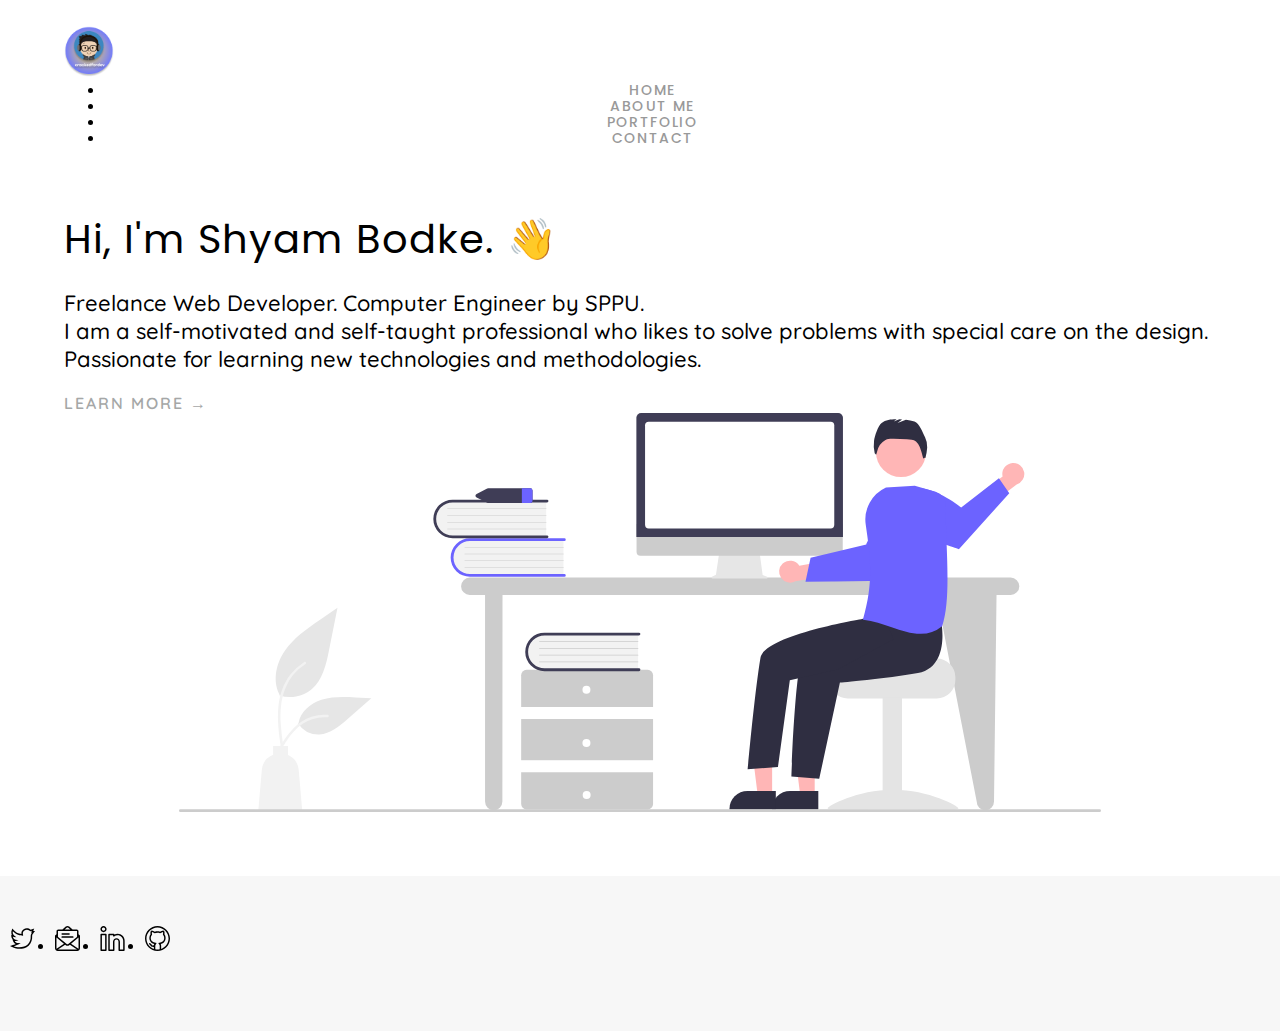
<file: index.html>
<!DOCTYPE html>
<html lang="en">
  <head>
    <meta charset="UTF-8" />
    <meta http-equiv="X-UA-Compatible" content="IE=edge" />
    <meta name="viewport" content="width=device-width, initial-scale=1.0" />
    <link
      rel="shortcut icon"
      href="img/icons/favicon.ico"
      type="image/x-icon"
    />
    <title>Shyam Bodke - FullStack Developer</title>
    <script
      async
      src="https://www.googletagmanager.com/gtag/js?id=G-EGCS38D7QN"
    ></script>
    <script>
      window.dataLayer = window.dataLayer || [];
      function gtag() {
        dataLayer.push(arguments);
      }
      gtag("js", new Date());

      gtag("config", "G-EGCS38D7QN");
    </script>
    <link
      href="https://fonts.googleapis.com/css?family=Poppins:300,300i,400,400i,500,500i,600,600i,700,700i,800"
      rel="stylesheet"
    />
    <link
      href="https://fonts.googleapis.com/css2?family=Quicksand:wght@300&amp;display=swap"
      rel="stylesheet"
    />
    <link
      rel="stylesheet"
      href="https://cdn.jsdelivr.net/npm/bootstrap@4.6.0/dist/css/bootstrap.min.css"
      integrity="sha384-B0vP5xmATw1+K9KRQjQERJvTumQW0nPEzvF6L/Z6nronJ3oUOFUFpCjEUQouq2+l"
      crossorigin="anonymous"
    />
    <link rel="stylesheet" href="main.css" />
    <!-- Global site tag (gtag.js) - Google Analytics -->
  </head>
  <body>
    <nav class="navbar navbar-expand-lg navbar-light" id="navbar">
      <a href="index.html"
        ><img src="img/icons/logo.png" width="50" alt="" loading="lazy"
      /></a>
      <button
        class="navbar-toggler collapsed"
        type="button"
        data-toggle="collapse"
        data-target="#navbarToggle"
        aria-controls="navbarToggle"
        aria-expanded="false"
        aria-label="Toggle navigation"
      >
        <span class="navbar-toggler-icon"></span>
      </button>

      <div class="navbar-collapse collapse" id="navbarToggle">
        <ul class="navbar-nav ml-auto mt-2 mt-lg-0">
          <li class="nav-item">
            <a class="nav-link" href="/index.html">Home</a>
          </li>
          <li class="nav-item">
            <a class="nav-link" href="/about.html">About Me</a>
          </li>

          <li class="nav-item">
            <a class="nav-link" href="/portfolio.html">Portfolio</a>
          </li>

          <li class="nav-item">
            <a class="nav-link" href="/contact.html">Contact</a>
          </li>
        </ul>
      </div>
    </nav>
    <div class="container-fluid" id="welcome-section">
      <div class="row text-top justify-content-center align-items-center">
        <div class="col-lg-6">
          <h1>Hi, I'm Shyam Bodke. 👋</h1>
          <br />
          <p>Freelance Web Developer. Computer Engineer by SPPU.</p>
          <p>
            I am a self-motivated and self-taught professional who likes to
            solve problems with special care on the design. Passionate for
            learning new technologies and methodologies.
          </p>
          <br />
          <a href="/about.html" class="subheading">LEARN MORE →</a>
          <br />
          <p></p>
        </div>
        <div class="col-lg-6 grid-img">
          <img src="img/hello.svg" alt="Shyam Bodke engineer illustration" />
        </div>
      </div>
    </div>
    <div id="footer" class="text-center">
      <div class="container">
        <div class="socials-media text-center">
          <ul class="list-unstyled">
            <li>
              <a
                href="https://twitter.com/crackedfordev"
                target="_blank"
                rel="noopener"
              >
                <img
                  src="img/icons/twitter.svg"
                  width="25"
                  alt=""
                  loading="lazy"
                />
              </a>
            </li>
            <li>
              <a
                href="mailto:crackedfordev@gmail.com"
                target="_blank"
                rel="noopener"
              >
                <img
                  src="img/icons/mail.svg"
                  width="25"
                  alt=""
                  loading="lazy"
                />
              </a>
            </li>
            <li>
              <a
                href="https://linkedin.com/in/shyam-bodke"
                target="_blank"
                rel="noopener"
              >
                <img
                  src="img/icons/linkedin.svg"
                  width="25"
                  alt=""
                  loading="lazy"
                />
              </a>
            </li>
            <li>
              <a
                id="profile-link"
                href="https://github.com/cracked679"
                target="_blank"
                rel="noopener"
              >
                <img
                  src="img/icons/github.svg"
                  width="25"
                  alt=""
                  loading="lazy"
                />
              </a>
            </li>
          </ul>
        </div>
      </div>
    </div>
  </body>
  <script
    src="https://code.jquery.com/jquery-3.5.1.slim.min.js"
    integrity="sha384-DfXdz2htPH0lsSSs5nCTpuj/zy4C+OGpamoFVy38MVBnE+IbbVYUew+OrCXaRkfj"
    crossorigin="anonymous"
  ></script>
  <script
    src="https://cdn.jsdelivr.net/npm/bootstrap@4.6.0/dist/js/bootstrap.bundle.min.js"
    integrity="sha384-Piv4xVNRyMGpqkS2by6br4gNJ7DXjqk09RmUpJ8jgGtD7zP9yug3goQfGII0yAns"
    crossorigin="anonymous"
  ></script>

  <script src="script.js"></script>
</html>
</file>
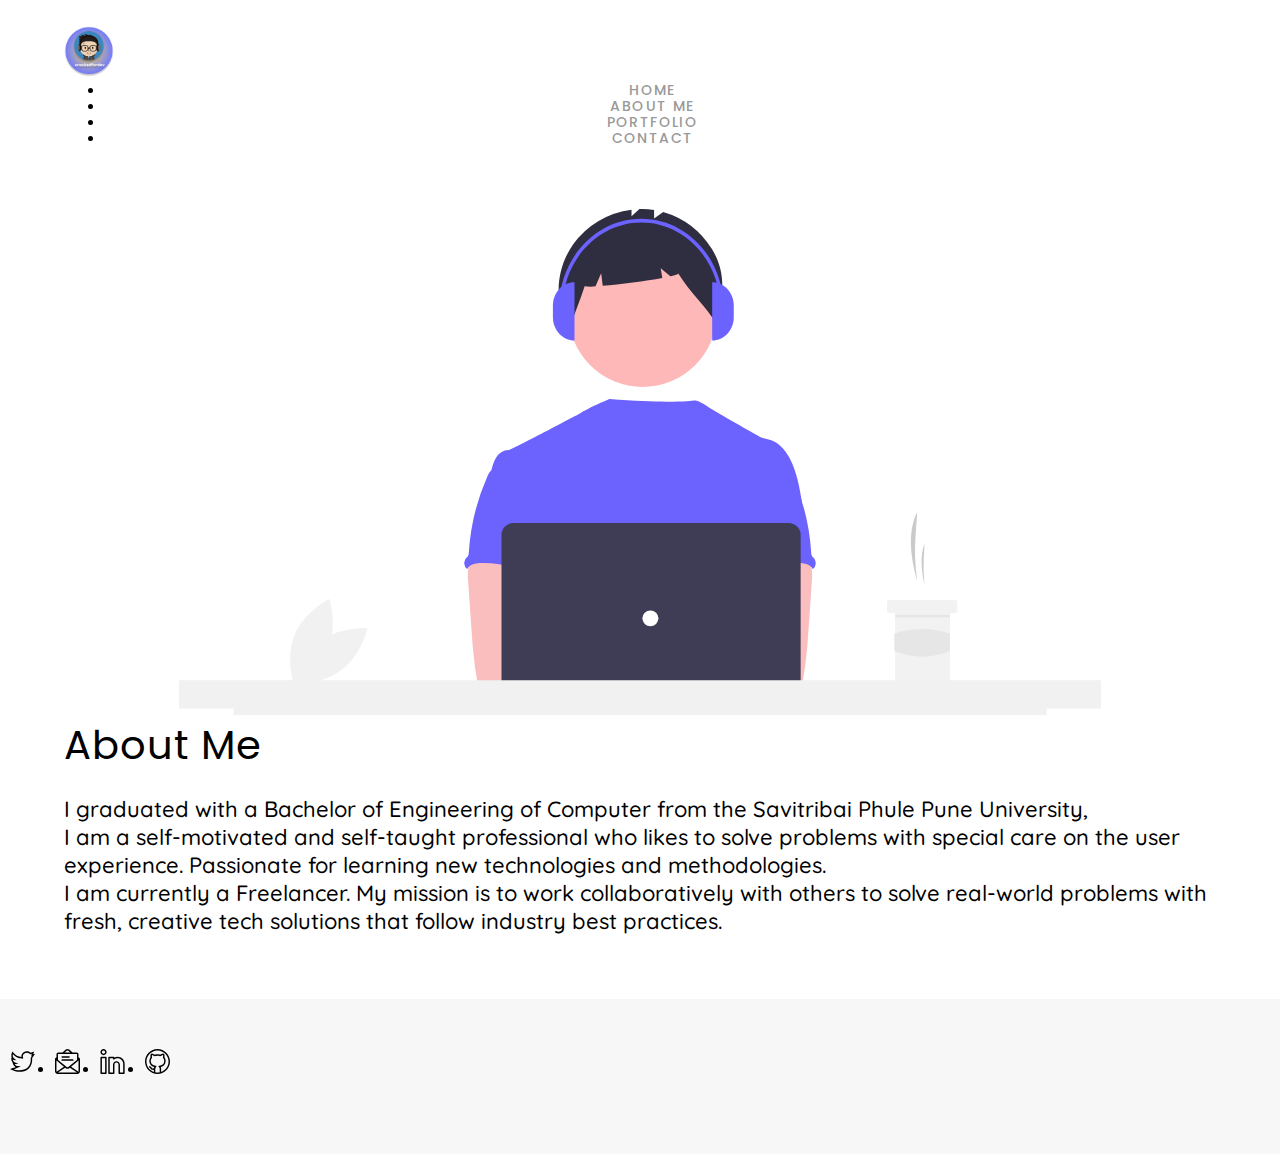
<file: about.html>
<!DOCTYPE html>
<html lang="en">
  <head>
    <meta charset="UTF-8" />
    <meta http-equiv="X-UA-Compatible" content="IE=edge" />
    <meta name="viewport" content="width=device-width, initial-scale=1.0" />
    <link
      rel="shortcut icon"
      href="img/icons/favicon.ico"
      type="image/x-icon"
    />
    <title>Shyam Bodke - FullStack Developer</title>
    <script
      async
      src="https://www.googletagmanager.com/gtag/js?id=G-EGCS38D7QN"
    ></script>
    <script>
      window.dataLayer = window.dataLayer || [];
      function gtag() {
        dataLayer.push(arguments);
      }
      gtag("js", new Date());

      gtag("config", "G-EGCS38D7QN");
    </script>
    <link
      href="https://fonts.googleapis.com/css?family=Poppins:300,300i,400,400i,500,500i,600,600i,700,700i,800"
      rel="stylesheet"
    />
    <link
      href="https://fonts.googleapis.com/css2?family=Quicksand:wght@300&amp;display=swap"
      rel="stylesheet"
    />
    <link
      rel="stylesheet"
      href="https://cdn.jsdelivr.net/npm/bootstrap@4.6.0/dist/css/bootstrap.min.css"
      integrity="sha384-B0vP5xmATw1+K9KRQjQERJvTumQW0nPEzvF6L/Z6nronJ3oUOFUFpCjEUQouq2+l"
      crossorigin="anonymous"
    />
    <link rel="stylesheet" href="main.css" />
  </head>
  <body>
    <nav class="navbar navbar-expand-lg navbar-light">
      <a href="index.html"
        ><img src="img/icons/logo.png" width="50" alt="" loading="lazy"
      /></a>
      <button
        class="navbar-toggler collapsed"
        type="button"
        data-toggle="collapse"
        data-target="#navbarToggle"
        aria-controls="navbarToggle"
        aria-expanded="false"
        aria-label="Toggle navigation"
      >
        <span class="navbar-toggler-icon"></span>
      </button>

      <div class="navbar-collapse collapse" id="navbarToggle" style="">
        <ul class="navbar-nav ml-auto mt-2 mt-lg-0">
          <li class="nav-item">
            <a class="nav-link" href="/index.html">Home</a>
          </li>
          <li class="nav-item">
            <a class="nav-link" href="/about.html">About Me</a>
          </li>

          <li class="nav-item">
            <a class="nav-link" href="/portfolio.html">Portfolio</a>
          </li>

          <li class="nav-item">
            <a class="nav-link" href="/contact.html">Contact</a>
          </li>
        </ul>
      </div>
    </nav>
    <div class="container-fluid">
      <div class="row justify-content-center align-items-top">
        <div class="col-sm-12 col-lg-6 grid-img">
          <img src="img/coding.svg" alt="Shyam Bodke engineer Pune India" />
        </div>
        <div class="col-sm-12 col-lg-6">
          <h1>About Me</h1>
          <br />
          <p>
            I graduated with a Bachelor of Engineering of Computer from the
            Savitribai Phule Pune University,
          </p>
          <p>
            I am a self-motivated and self-taught professional who likes to
            solve problems with special care on the user experience. Passionate
            for learning new technologies and methodologies.
          </p>
          <p>
            I am currently a Freelancer. My mission is to work collaboratively
            with others to solve real-world problems with fresh, creative tech
            solutions that follow industry best practices.
          </p>
        </div>
      </div>
    </div>
    <div id="footer" class="text-center">
      <div class="container">
        <div class="socials-media text-center">
          <ul class="list-unstyled">
            <li>
              <a
                href="https://twitter.com/crackedfordev"
                target="_blank"
                rel="noopener"
              >
                <img
                  src="img/icons/twitter.svg"
                  width="25"
                  alt=""
                  loading="lazy"
                />
              </a>
            </li>
            <li>
              <a
                href="mailto:crackedfordev@gmail.com"
                target="_blank"
                rel="noopener"
              >
                <img
                  src="img/icons/mail.svg"
                  width="25"
                  alt=""
                  loading="lazy"
                />
              </a>
            </li>
            <li>
              <a
                href="https://linkedin.com/in/shyam-bodke"
                target="_blank"
                rel="noopener"
              >
                <img
                  src="img/icons/linkedin.svg"
                  width="25"
                  alt=""
                  loading="lazy"
                />
              </a>
            </li>
            <li>
              <a
                href="https://github.com/cracked679"
                target="_blank"
                rel="noopener"
              >
                <img
                  src="img/icons/github.svg"
                  width="25"
                  alt=""
                  loading="lazy"
                />
              </a>
            </li>
          </ul>
        </div>
      </div>
    </div>
  </body>
  <script
    src="https://code.jquery.com/jquery-3.5.1.slim.min.js"
    integrity="sha384-DfXdz2htPH0lsSSs5nCTpuj/zy4C+OGpamoFVy38MVBnE+IbbVYUew+OrCXaRkfj"
    crossorigin="anonymous"
  ></script>
  <script
    src="https://cdn.jsdelivr.net/npm/bootstrap@4.6.0/dist/js/bootstrap.bundle.min.js"
    integrity="sha384-Piv4xVNRyMGpqkS2by6br4gNJ7DXjqk09RmUpJ8jgGtD7zP9yug3goQfGII0yAns"
    crossorigin="anonymous"
  ></script>
  <script src="script.js"></script>
</html>
</file>
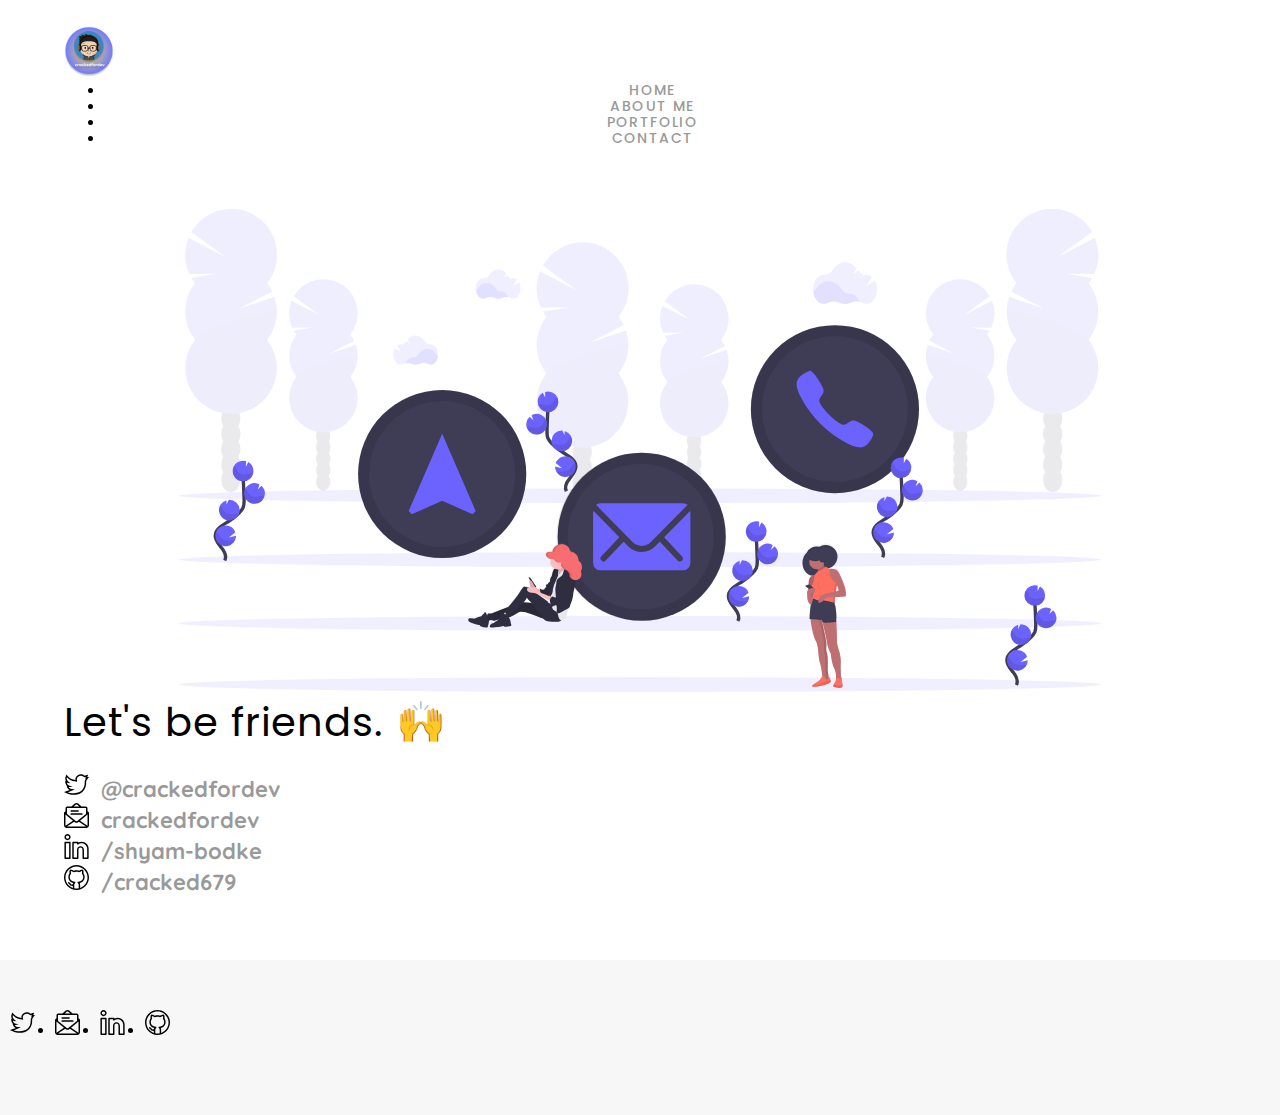
<file: contact.html>
<!DOCTYPE html>
<html lang="en">
  <head>
    <meta charset="UTF-8" />
    <meta http-equiv="X-UA-Compatible" content="IE=edge" />
    <meta name="viewport" content="width=device-width, initial-scale=1.0" />
    <link
      rel="shortcut icon"
      href="img/icons/favicon.ico"
      type="image/x-icon"
    />
    <title>Shyam Bodke - FullStack Developer</title>
    <script
      async
      src="https://www.googletagmanager.com/gtag/js?id=G-EGCS38D7QN"
    ></script>
    <script>
      window.dataLayer = window.dataLayer || [];
      function gtag() {
        dataLayer.push(arguments);
      }
      gtag("js", new Date());

      gtag("config", "G-EGCS38D7QN");
    </script>
    <link
      href="https://fonts.googleapis.com/css?family=Poppins:300,300i,400,400i,500,500i,600,600i,700,700i,800"
      rel="stylesheet"
    />
    <link
      href="https://fonts.googleapis.com/css2?family=Quicksand:wght@300&amp;display=swap"
      rel="stylesheet"
    />
    <link
      rel="stylesheet"
      href="https://cdn.jsdelivr.net/npm/bootstrap@4.6.0/dist/css/bootstrap.min.css"
      integrity="sha384-B0vP5xmATw1+K9KRQjQERJvTumQW0nPEzvF6L/Z6nronJ3oUOFUFpCjEUQouq2+l"
      crossorigin="anonymous"
    />
    <link rel="stylesheet" href="main.css" />
  </head>
  <body>
    <nav class="navbar navbar-expand-lg navbar-light">
      <a href="index.html"
        ><img src="img/icons/logo.png" width="50" alt="" loading="lazy"
      /></a>
      <button
        class="navbar-toggler collapsed"
        type="button"
        data-toggle="collapse"
        data-target="#navbarToggle"
        aria-controls="navbarToggle"
        aria-expanded="false"
        aria-label="Toggle navigation"
      >
        <span class="navbar-toggler-icon"></span>
      </button>

      <div class="navbar-collapse collapse" id="navbarToggle" style="">
        <ul class="navbar-nav ml-auto mt-2 mt-lg-0">
          <li class="nav-item">
            <a class="nav-link" href="/index.html">Home</a>
          </li>
          <li class="nav-item">
            <a class="nav-link" href="/about.html">About Me</a>
          </li>

          <li class="nav-item">
            <a class="nav-link" href="/portfolio.html">Portfolio</a>
          </li>

          <li class="nav-item">
            <a class="nav-link" href="/contact.html">Contact</a>
          </li>
        </ul>
      </div>
    </nav>
    <div class="container-fluid">
      <div class="row justify-content-center align-items-start">
        <div class="col-lg-6 grid-img">
          <img src="img/contact.svg" alt="Shyam Bodke engineer illustration" />
        </div>
        <div class="col-lg-6">
          <h1>Let's be friends. 🙌</h1>
          <br />
          <p>
            <a
              href="https://twitter.com/carmenhchung"
              target="_blank"
              rel="noopener"
            >
              <img
                src="img/icons/twitter.svg"
                width="25"
                alt=""
                loading="lazy"
              />
              &nbsp;<b>@crackedfordev</b></a
            >
          </p>
          <p>
            <a
              href="https://carmenchung.substack.com/"
              target="_blank"
              rel="noopener"
            >
              <img src="img/icons/mail.svg" width="25" alt="" loading="lazy" />
              &nbsp;<b>crackedfordev</b></a
            >
          </p>
          <p>
            <a
              href="https://www.linkedin.com/in/carmenchung/"
              target="_blank"
              rel="noopener"
            >
              <img
                src="img/icons/linkedin.svg"
                width="25"
                alt=""
                loading="lazy"
              />
              &nbsp;<b>/shyam-bodke</b></a
            >
          </p>
          <p>
            <a
              href="https://github.com/carmenhchung"
              target="_blank"
              rel="noopener"
            >
              <img
                src="img/icons/github.svg"
                width="25"
                alt=""
                loading="lazy"
              />
              &nbsp;<b>/cracked679</b></a
            >
          </p>
        </div>
      </div>
    </div>
    <div id="footer" class="text-center">
      <div class="container">
        <div class="socials-media text-center">
          <ul class="list-unstyled">
            <li>
              <a
                href="https://twitter.com/crackedfordev"
                target="_blank"
                rel="noopener"
              >
                <img
                  src="img/icons/twitter.svg"
                  width="25"
                  alt=""
                  loading="lazy"
                />
              </a>
            </li>
            <li>
              <a
                href="mailto:crackedfordev@gmail.com"
                target="_blank"
                rel="noopener"
              >
                <img
                  src="img/icons/mail.svg"
                  width="25"
                  alt=""
                  loading="lazy"
                />
              </a>
            </li>
            <li>
              <a
                href="https://linkedin.com/in/shyam-bodke"
                target="_blank"
                rel="noopener"
              >
                <img
                  src="img/icons/linkedin.svg"
                  width="25"
                  alt=""
                  loading="lazy"
                />
              </a>
            </li>
            <li>
              <a
                href="https://github.com/cracked679"
                target="_blank"
                rel="noopener"
              >
                <img
                  src="img/icons/github.svg"
                  width="25"
                  alt=""
                  loading="lazy"
                />
              </a>
            </li>
          </ul>
        </div>
      </div>
    </div>
  </body>
  <script
    src="https://code.jquery.com/jquery-3.5.1.slim.min.js"
    integrity="sha384-DfXdz2htPH0lsSSs5nCTpuj/zy4C+OGpamoFVy38MVBnE+IbbVYUew+OrCXaRkfj"
    crossorigin="anonymous"
  ></script>
  <script
    src="https://cdn.jsdelivr.net/npm/bootstrap@4.6.0/dist/js/bootstrap.bundle.min.js"
    integrity="sha384-Piv4xVNRyMGpqkS2by6br4gNJ7DXjqk09RmUpJ8jgGtD7zP9yug3goQfGII0yAns"
    crossorigin="anonymous"
  ></script>

  <script src="script.js"></script>
</html>
</file>
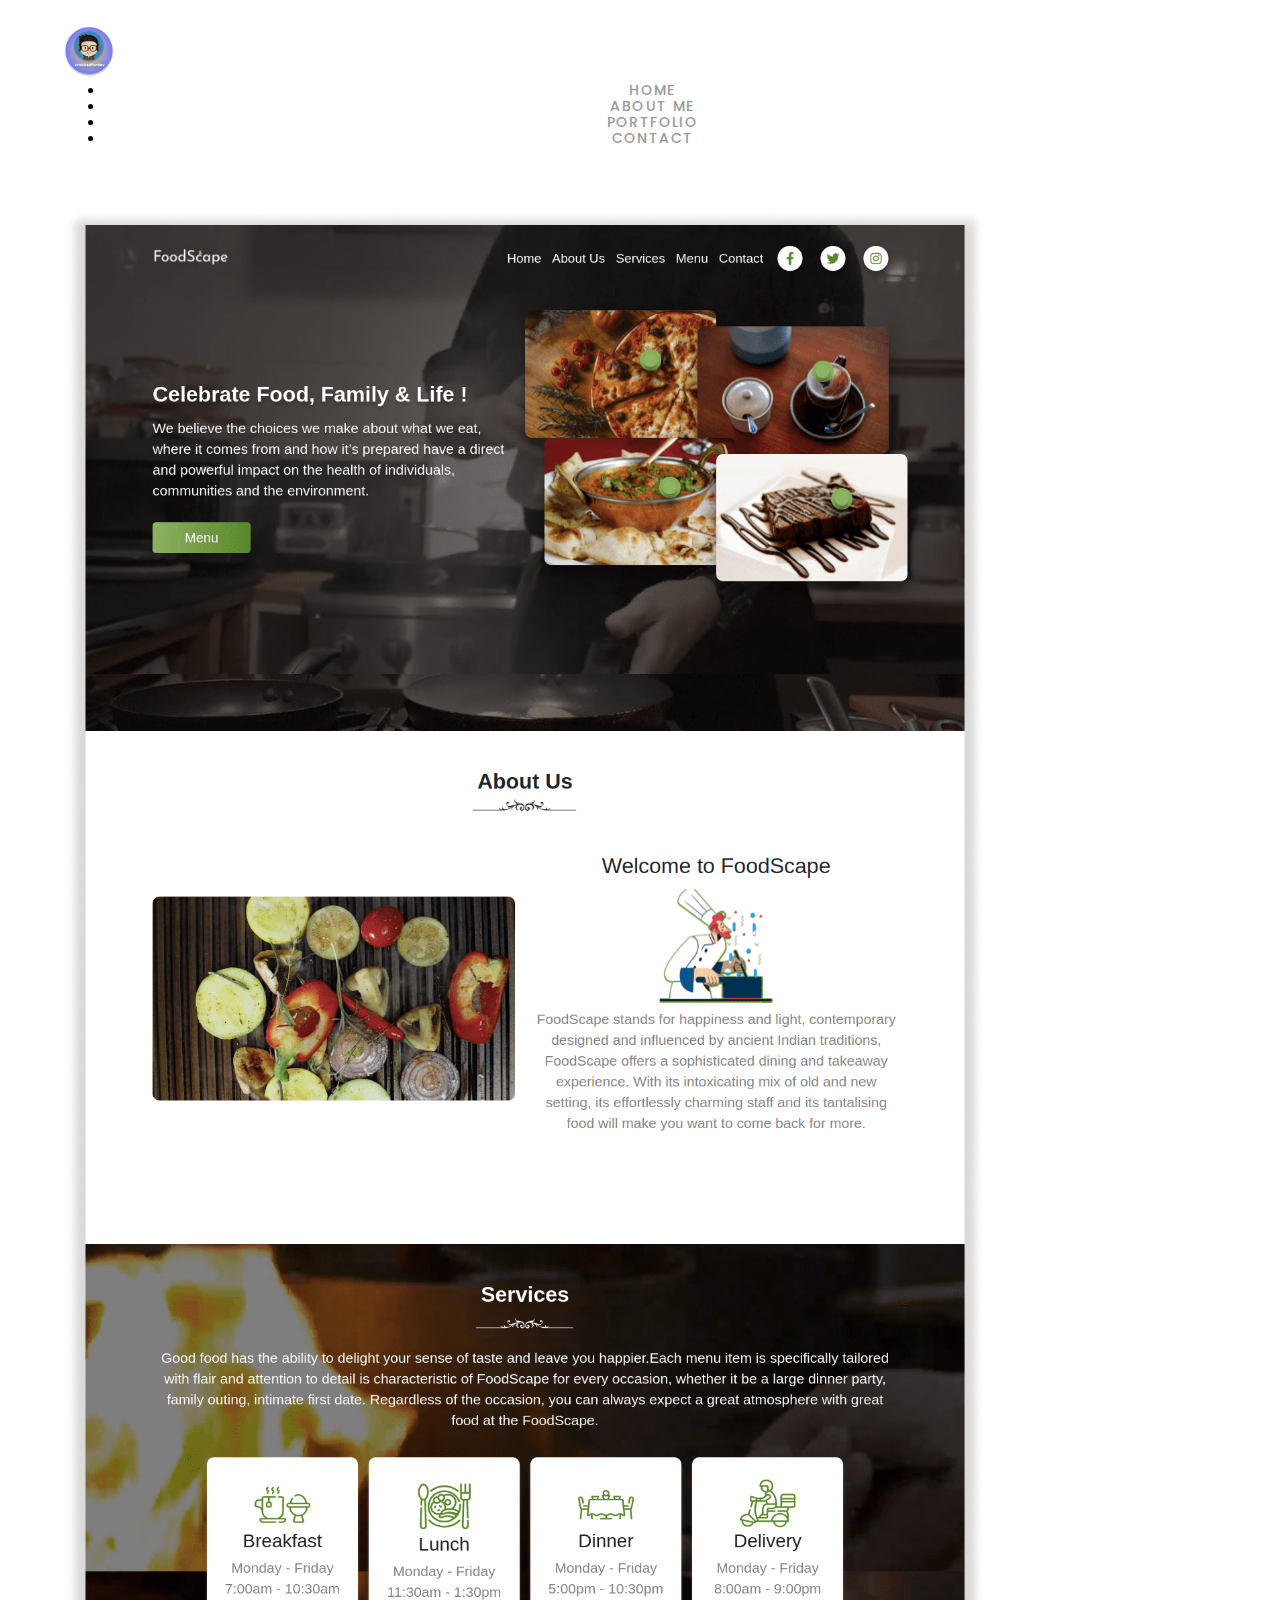
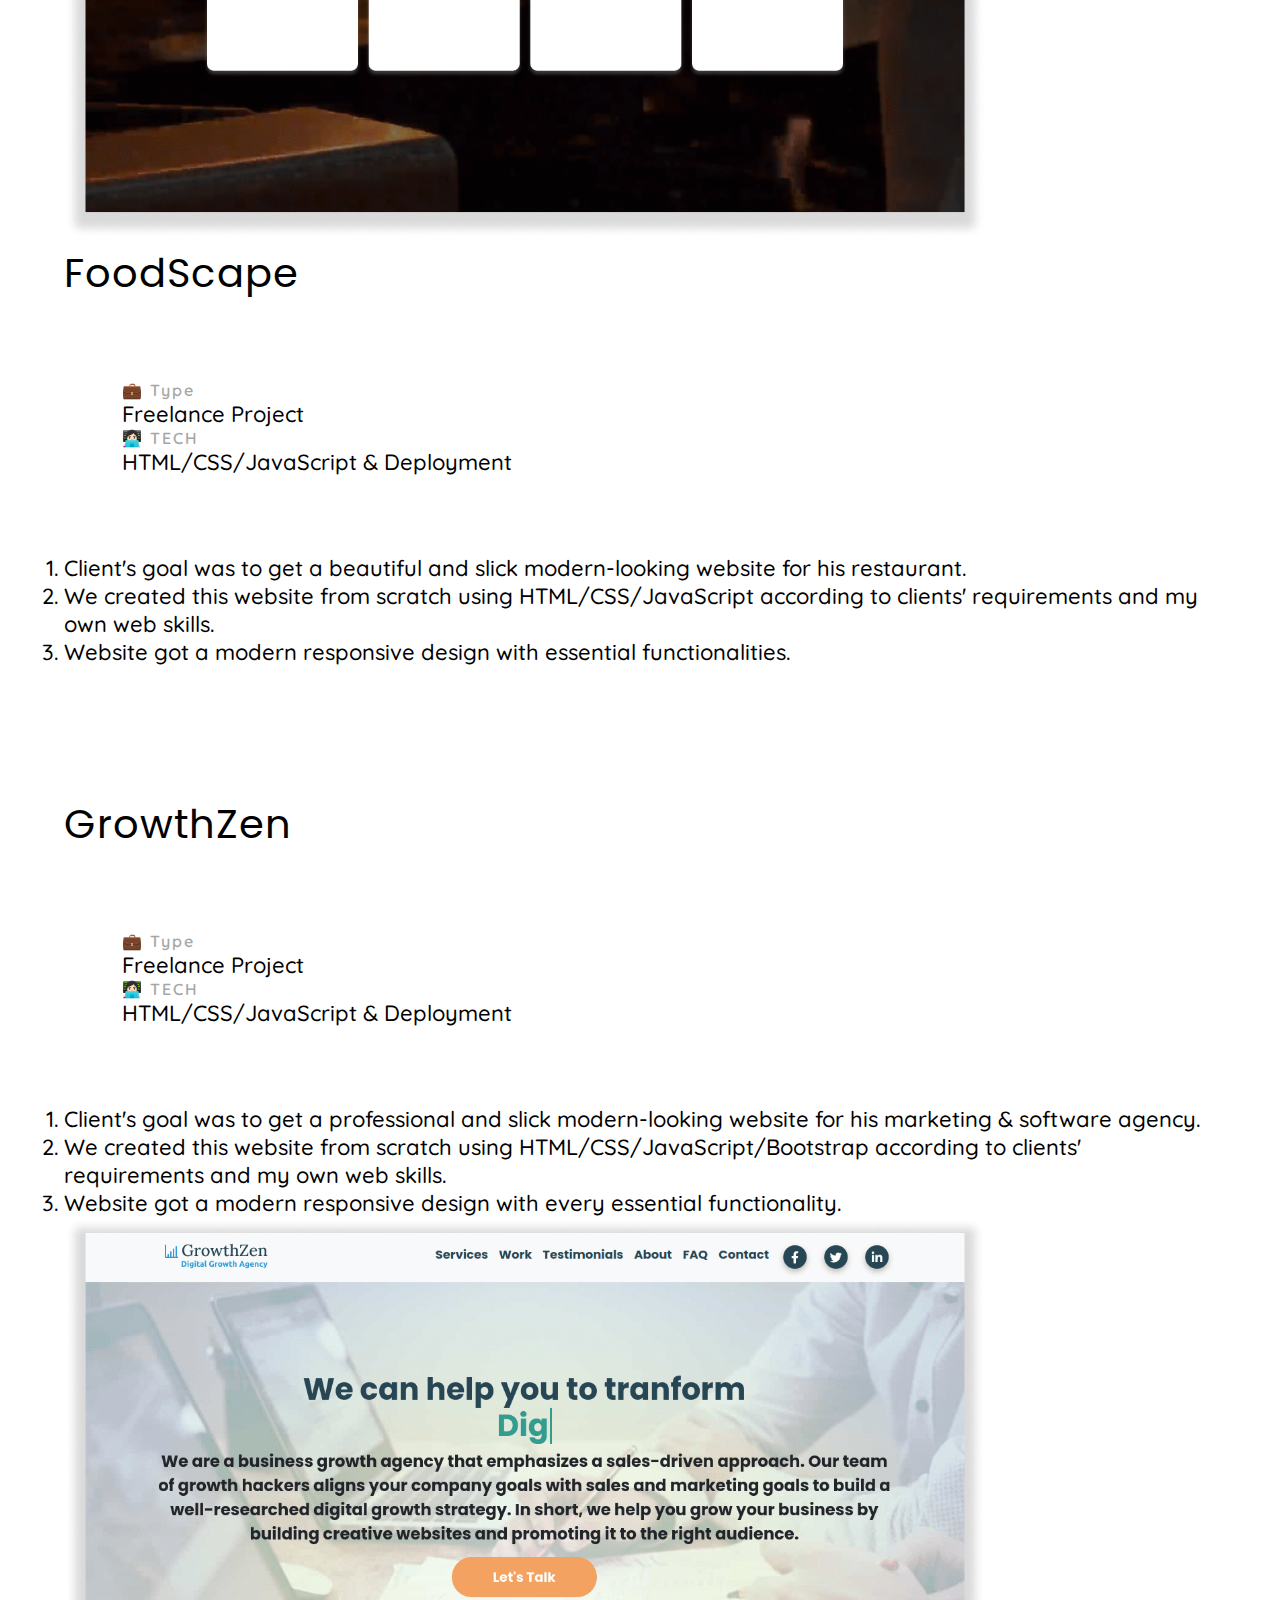
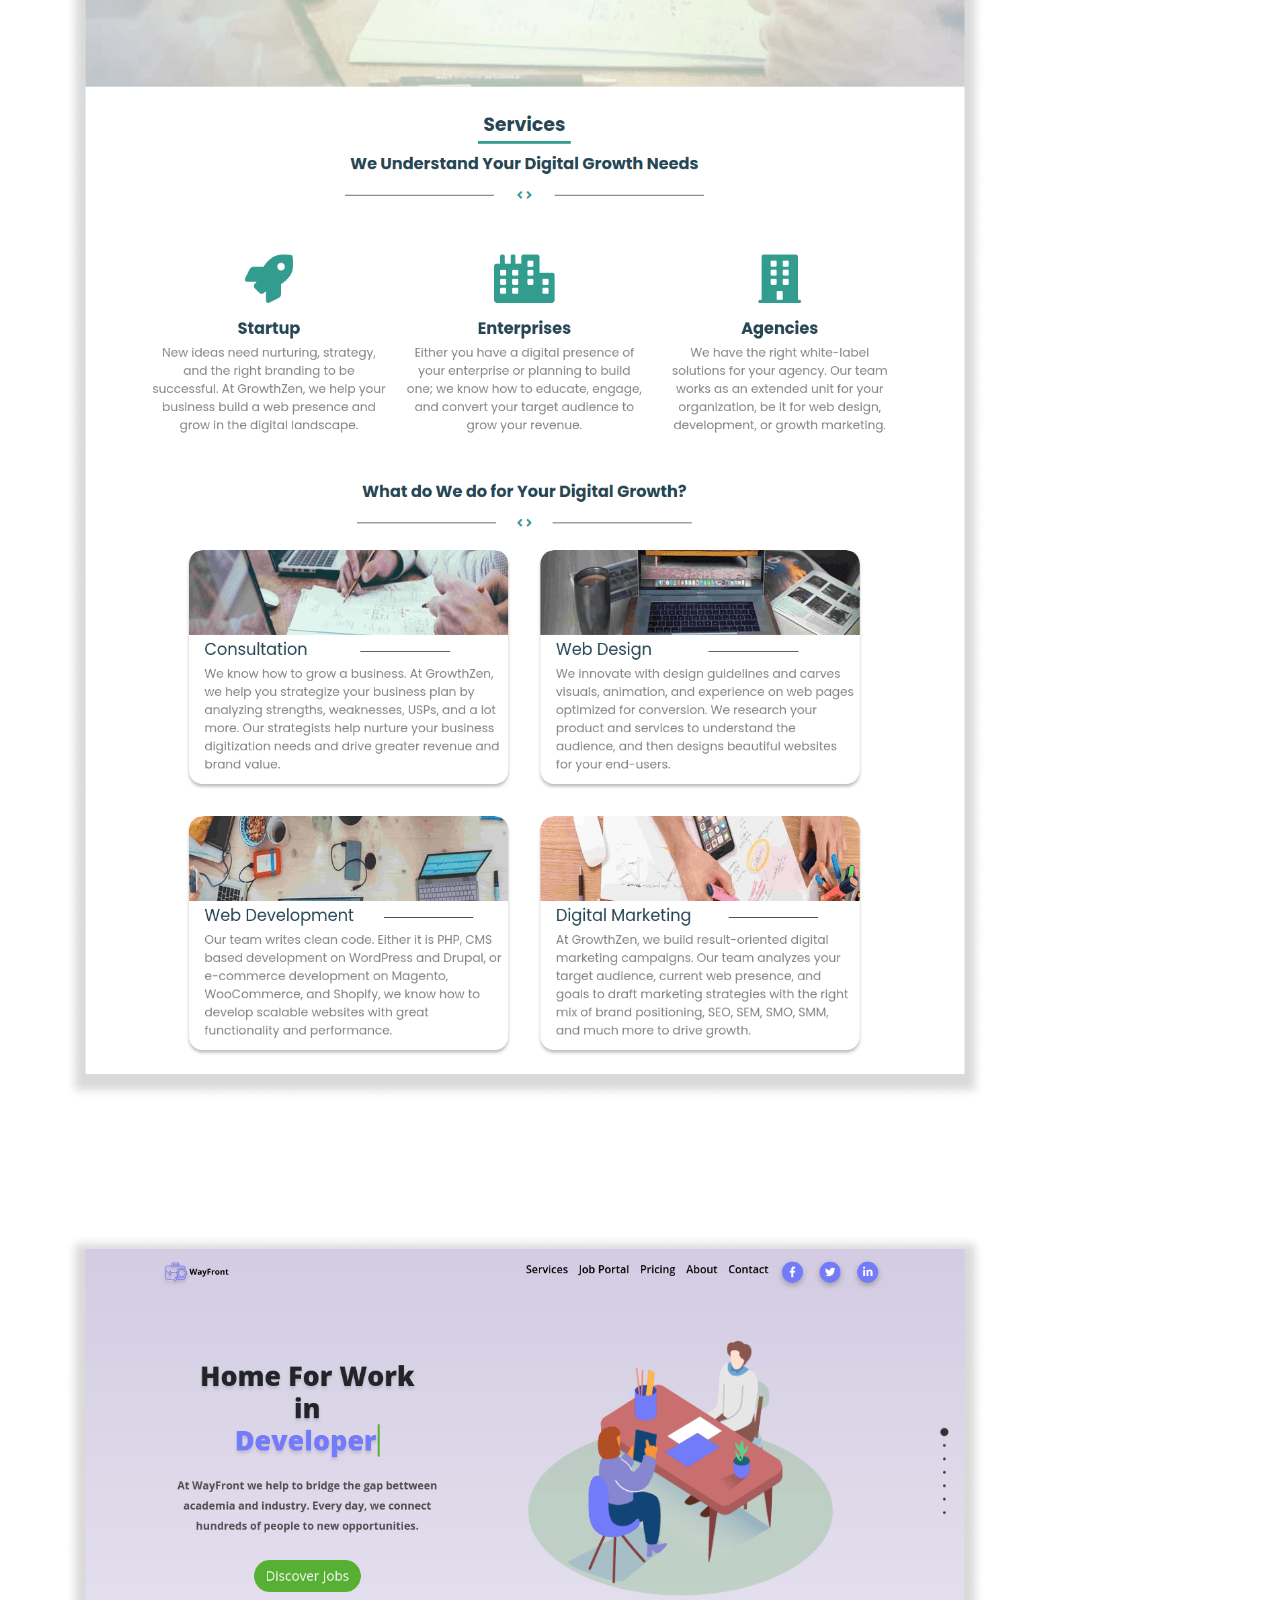
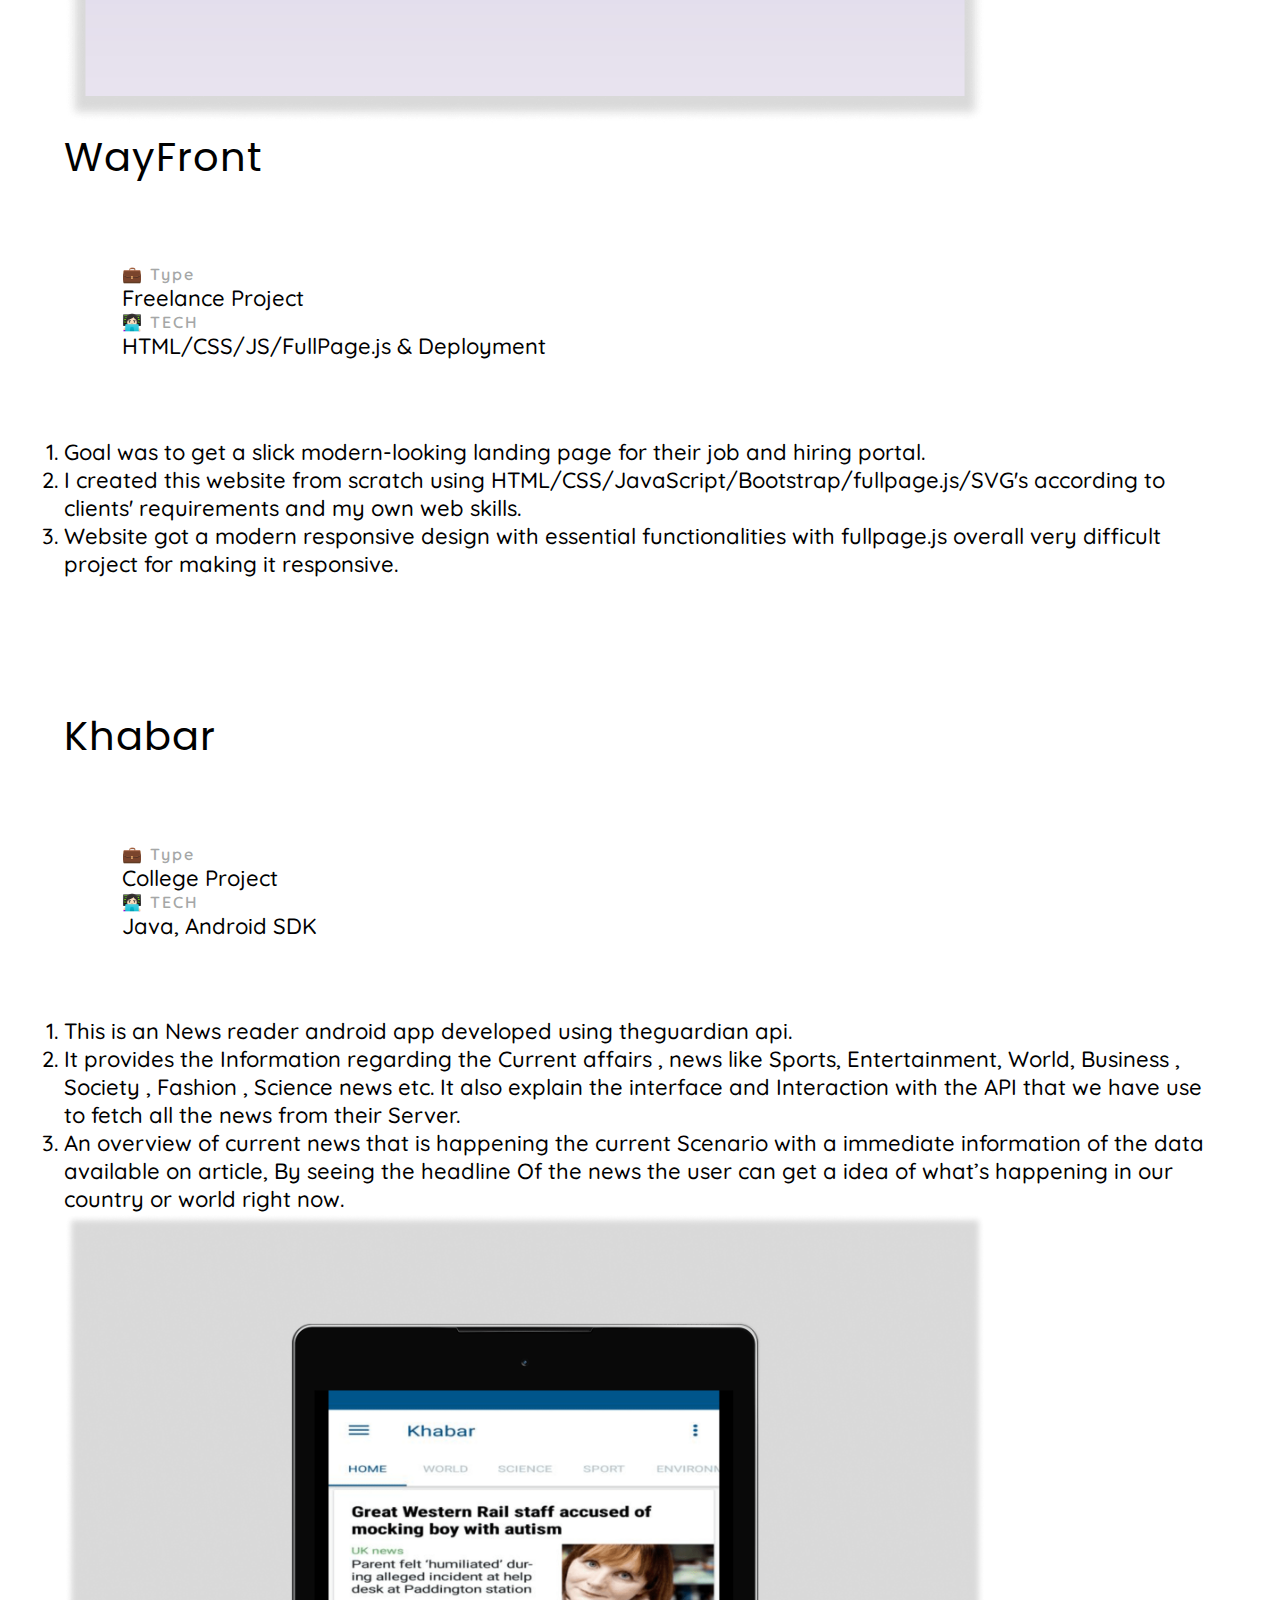
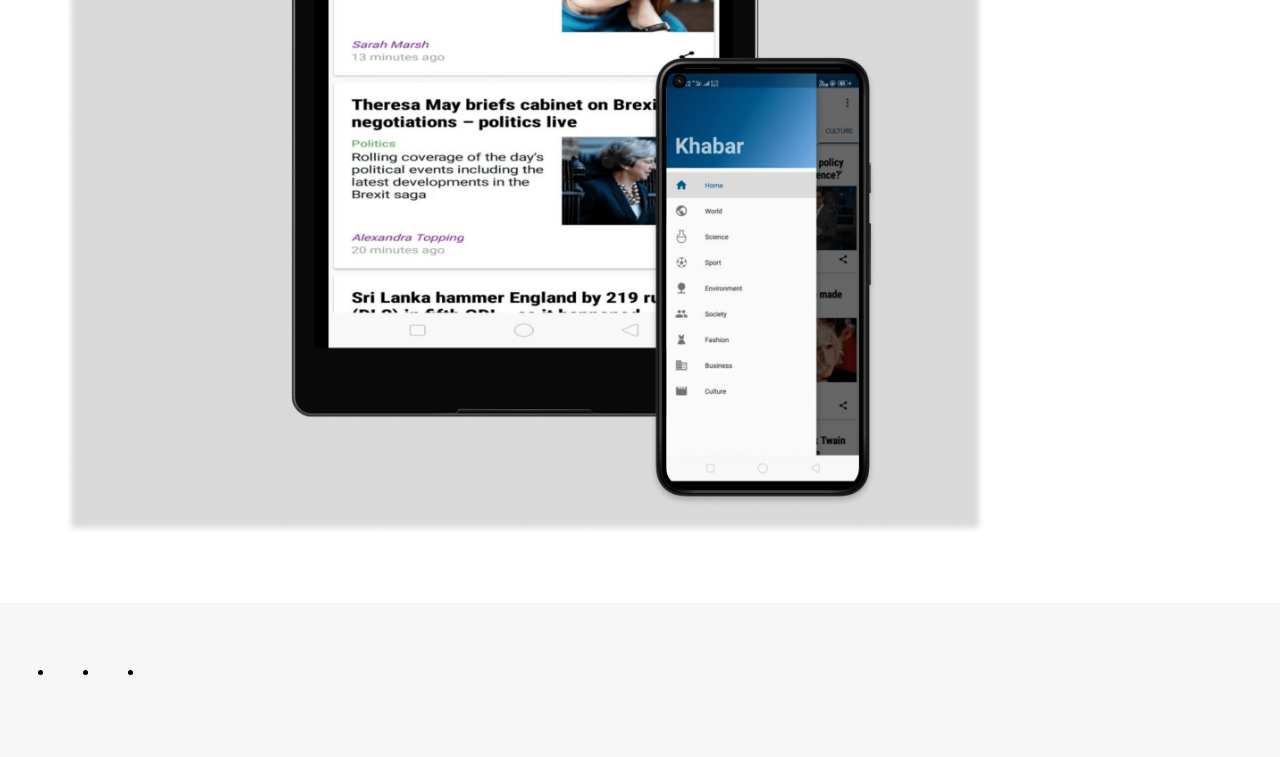
<file: portfolio.html>
<!DOCTYPE html>
<html lang="en">
  <head>
    <meta charset="UTF-8" />
    <meta http-equiv="X-UA-Compatible" content="IE=edge" />
    <meta name="viewport" content="width=device-width, initial-scale=1.0" />
    <link
      rel="shortcut icon"
      href="img/icons/favicon.ico"
      type="image/x-icon"
    />
    <title>Shyam Bodke - FullStack Developer</title>
    <script
      async
      src="https://www.googletagmanager.com/gtag/js?id=G-EGCS38D7QN"
    ></script>
    <script>
      window.dataLayer = window.dataLayer || [];
      function gtag() {
        dataLayer.push(arguments);
      }
      gtag("js", new Date());

      gtag("config", "G-EGCS38D7QN");
    </script>
    <link
      href="https://fonts.googleapis.com/css?family=Poppins:300,300i,400,400i,500,500i,600,600i,700,700i,800"
      rel="stylesheet"
    />
    <link
      href="https://fonts.googleapis.com/css2?family=Quicksand:wght@300&amp;display=swap"
      rel="stylesheet"
    />
    <link
      rel="stylesheet"
      href="https://cdn.jsdelivr.net/npm/bootstrap@4.6.0/dist/css/bootstrap.min.css"
      integrity="sha384-B0vP5xmATw1+K9KRQjQERJvTumQW0nPEzvF6L/Z6nronJ3oUOFUFpCjEUQouq2+l"
      crossorigin="anonymous"
    />
    <link rel="stylesheet" href="main.css" />
  </head>
  <body>
    <nav class="navbar navbar-expand-lg navbar-light">
      <a href="index.html"
        ><img src="img/icons/logo.png" width="50" alt="" loading="lazy"
      /></a>
      <button
        class="navbar-toggler collapsed"
        type="button"
        data-toggle="collapse"
        data-target="#navbarToggle"
        aria-controls="navbarToggle"
        aria-expanded="false"
        aria-label="Toggle navigation"
      >
        <span class="navbar-toggler-icon"></span>
      </button>

      <div class="navbar-collapse collapse" id="navbarToggle" style="">
        <ul class="navbar-nav ml-auto mt-2 mt-lg-0">
          <li class="nav-item">
            <a class="nav-link" href="/index.html">Home</a>
          </li>
          <li class="nav-item">
            <a class="nav-link" href="/about.html">About Me</a>
          </li>

          <li class="nav-item">
            <a class="nav-link" href="/portfolio.html">Portfolio</a>
          </li>

          <li class="nav-item">
            <a class="nav-link" href="/contact.html">Contact</a>
          </li>
        </ul>
      </div>
    </nav>
    <div class="container-fluid" id="projects">
      <div class="row justify-content-center align-items-start">
        <div class="col-lg-6 grid-img">
          <a href="https://foodscape.netlify.app">
            <img
              src="img/foodscape.png"
              alt="Shyam Bodke engineer Pune India"
              class="img-responsive"
            />
          </a>
          <br />
          <br />
        </div>
        <div class="col-lg-6">
          <h1 class="project-tile">FoodScape</h1>
          <br />
          <div class="row row--no-padding">
            <div class="col-lg-6">
              <div class="col-12">
                <p class="subheading">💼 Type</p>
              </div>
              <div class="col-12">
                <p class="summary-content">Freelance Project</p>
              </div>
            </div>
            <div class="col-lg-6">
              <div class="col-12">
                <p class="subheading">👩🏻‍💻 TECH</p>
              </div>
              <div class="col-12">
                <p class="summary-content">HTML/CSS/JavaScript & Deployment</p>
              </div>
            </div>
          </div>
          <br />
          <ol>
            <li>
              Client's goal was to get a beautiful and slick modern-looking
              website for his restaurant.
            </li>
            <li>
              We created this website from scratch using HTML/CSS/JavaScript
              according to clients' requirements and my own web skills.
            </li>
            <li>
              Website got a modern responsive design with essential
              functionalities.
            </li>
          </ol>
        </div>
      </div>
    </div>
    <div class="container-fluid">
      <div class="row justify-content-center align-items-start">
        <div class="col-lg-6">
          <h1 class="project-tile">GrowthZen</h1>
          <br />
          <div class="row row--no-padding">
            <div class="col-lg-6">
              <div class="col-12">
                <p class="subheading">💼 Type</p>
              </div>
              <div class="col-12">
                <p class="summary-content">Freelance Project</p>
              </div>
            </div>
            <div class="col-lg-6">
              <div class="col-12">
                <p class="subheading">👩🏻‍💻 TECH</p>
              </div>
              <div class="col-12">
                <p class="summary-content">HTML/CSS/JavaScript & Deployment</p>
              </div>
            </div>
          </div>
          <br />
          <ol>
            <li>
              Client's goal was to get a professional and slick modern-looking
              website for his marketing & software agency.
            </li>
            <li>
              We created this website from scratch using
              HTML/CSS/JavaScript/Bootstrap according to clients' requirements
              and my own web skills.
            </li>
            <li>
              Website got a modern responsive design with every essential
              functionality.
            </li>
          </ol>
        </div>
        <div class="col-lg-6 grid-img">
          <a href="https://growthzen.netlify.app">
            <img
              src="img/growthzen.png"
              alt="Shyam Bodke engineer Pune India"
              class="img-responsive"
          /></a>
          <br />
          <br />
        </div>
      </div>
    </div>
    <div class="container-fluid">
      <div class="row justify-content-center align-items-start">
        <div class="col-lg-6 grid-img">
          <a href="https://wayfront.netlify.app">
            <img
              src="img/wayfront.png"
              alt="Shyam Bodke engineer Pune India"
              class="img-responsive"
          /></a>
          <br />
          <br />
        </div>
        <div class="col-lg-6">
          <h1 class="project-tile">WayFront</h1>
          <br />
          <div class="row row--no-padding">
            <div class="col-lg-6">
              <div class="col-12">
                <p class="subheading">💼 Type</p>
              </div>
              <div class="col-12">
                <p class="summary-content">Freelance Project</p>
              </div>
            </div>
            <div class="col-lg-6">
              <div class="col-12">
                <p class="subheading">👩🏻‍💻 TECH</p>
              </div>
              <div class="col-12">
                <p class="summary-content">
                  HTML/CSS/JS/FullPage.js & Deployment
                </p>
              </div>
            </div>
          </div>
          <br />
          <ol>
            <li>
              Goal was to get a slick modern-looking landing page for their job
              and hiring portal.
            </li>
            <li>
              I created this website from scratch using
              HTML/CSS/JavaScript/Bootstrap/fullpage.js/SVG's according to
              clients' requirements and my own web skills.
            </li>
            <li>
              Website got a modern responsive design with essential
              functionalities with fullpage.js overall very difficult project
              for making it responsive.
            </li>
          </ol>
        </div>
      </div>
    </div>
    <div class="container-fluid">
      <div class="row justify-content-center align-items-start">
        <div class="col-lg-6">
          <h1 class="project-tile">Khabar</h1>
          <br />
          <div class="row row--no-padding">
            <div class="col-lg-6">
              <div class="col-12">
                <p class="subheading">💼 Type</p>
              </div>
              <div class="col-12">
                <p class="summary-content">College Project</p>
              </div>
            </div>
            <div class="col-lg-6">
              <div class="col-12">
                <p class="subheading">👩🏻‍💻 TECH</p>
              </div>
              <div class="col-12">
                <p class="summary-content">Java, Android SDK</p>
              </div>
            </div>
          </div>
          <br />
          <ol>
            <li>
              This is an News reader android app developed using theguardian
              api.
            </li>
            <li>
              It provides the Information regarding the Current affairs , news
              like Sports, Entertainment, World, Business , Society , Fashion ,
              Science news etc. It also explain the interface and Interaction
              with the API that we have use to fetch all the news from their
              Server.
            </li>
            <li>
              An overview of current news that is happening the current Scenario
              with a immediate information of the data available on article, By
              seeing the headline Of the news the user can get a idea of what’s
              happening in our country or world right now.
            </li>
          </ol>
        </div>
        <div class="col-lg-6 grid-img">
          <a href="#">
            <img
              src="img/khabar.png "
              alt="Shyam Bodke engineer Pune India"
              class="img-responsive"
            />
          </a>
          <br />
          <br />
        </div>
      </div>
    </div>
    <div id="footer" class="text-center">
      <div class="container">
        <div class="socials-media text-center">
          <ul class="list-unstyled">
            <li>
              <a
                href="https://twitter.com/crackedfordev"
                target="_blank"
                rel="noopener"
              >
                <img
                  src="img/icons/twitter.svg"
                  width="25"
                  alt=""
                  loading="lazy"
                />
              </a>
            </li>
            <li>
              <a
                href="mailto:crackedfordev@gmail.com"
                target="_blank"
                rel="noopener"
              >
                <img
                  src="img/icons/mail.svg"
                  width="25"
                  alt=""
                  loading="lazy"
                />
              </a>
            </li>
            <li>
              <a
                href="https://linkedin.com/in/shyam-bodke"
                target="_blank"
                rel="noopener"
              >
                <img
                  src="img/icons/linkedin.svg"
                  width="25"
                  alt=""
                  loading="lazy"
                />
              </a>
            </li>
            <li>
              <a
                href="https://github.com/cracked679"
                target="_blank"
                rel="noopener"
              >
                <img
                  src="img/icons/github.svg"
                  width="25"
                  alt=""
                  loading="lazy"
                />
              </a>
            </li>
          </ul>
        </div>
      </div>
    </div>
  </body>
  <script
    src="https://code.jquery.com/jquery-3.5.1.slim.min.js"
    integrity="sha384-DfXdz2htPH0lsSSs5nCTpuj/zy4C+OGpamoFVy38MVBnE+IbbVYUew+OrCXaRkfj"
    crossorigin="anonymous"
  ></script>
  <script
    src="https://cdn.jsdelivr.net/npm/bootstrap@4.6.0/dist/js/bootstrap.bundle.min.js"
    integrity="sha384-Piv4xVNRyMGpqkS2by6br4gNJ7DXjqk09RmUpJ8jgGtD7zP9yug3goQfGII0yAns"
    crossorigin="anonymous"
  ></script>
  <script src="script.js"></script>
</html>
</file>
<file: main.css>
* {
  margin: 0;
  padding: 0;
}
body {
  background-color: #ffffff;
  overflow-x: hidden;
  margin: 0 auto;
  padding: 0;
  box-sizing: border-box;
  color: #000000;
  font-family: "Quicksand", sans-serif;
}

.navbar {
  padding: 2% 5% 0% 5%;
}

.navbar-collapse {
  text-align: center;
}

.navbar-light .navbar-toggler {
  border: none;
}

nav ul li {
  margin-right: 15px;
  font-size: 14px;
  margin-left: 40px;
}

nav ul li a {
  font-family: "Poppins", sans-serif;
  display: block;
  font-size: 14px;
  color: #999999;
  letter-spacing: 0.1em;
  font-weight: 500;
  line-height: 14px;
  text-transform: uppercase;
}
a:hover,
a:focus {
  color: #727bfa !important;
}

a:hover {
  transition: all 0.5s ease-in-out 0s;
}
a {
  color: #999999 !important;
  text-decoration: none !important;
  transition: all 0.5s ease-in-out 0s;
}

.row {
  padding: 5%;
}

h1,
h2,
h3,
h4,
h5,
h6 {
  margin: 0;
  color: #000000;
  font-weight: 400;
  font-size: 40px;
  letter-spacing: 1px;
  font-family: "Poppins", sans-serif;
}

p,
ol {
  font-weight: 500;
  font-size: 22px;
}

.grid-img {
  display: flex;
  align-items: center;
  justify-content: center;
}

.grid-img img {
  width: 80%;
}

.subheading {
  font-size: 16px !important;
  font-weight: 600;
  color: #a5a7a7 !important;
  margin: 0;
  padding: 0;
  letter-spacing: 2px;
}

#footer {
  background: #f7f7f7;
  padding-top: 50px;
  padding-bottom: 50px;
}

#footer .socials-media {
  width: 100%;
}

#footer .socials-media ul {
  display: inline-block;
  float: none;
  margin: 0 0 20px 0;
}
#footer .socials-media ul li {
  float: left;
  margin-left: 10px;
  margin-right: 10px;
}
#footer .socials-media ul li a {
  font-size: 24px;
  color: #999;
  letter-spacing: 0.1em;
  font-weight: 500;
  background: transparent;
  text-transform: uppercase;
  transition: all 0.5s ease-in-out 0s;
}

@media screen and (max-width: 800px) {
  .row {
    display: flex;
    flex-direction: column;
  }
  .grid-img {
    order: 1;
  }
}
</file>
